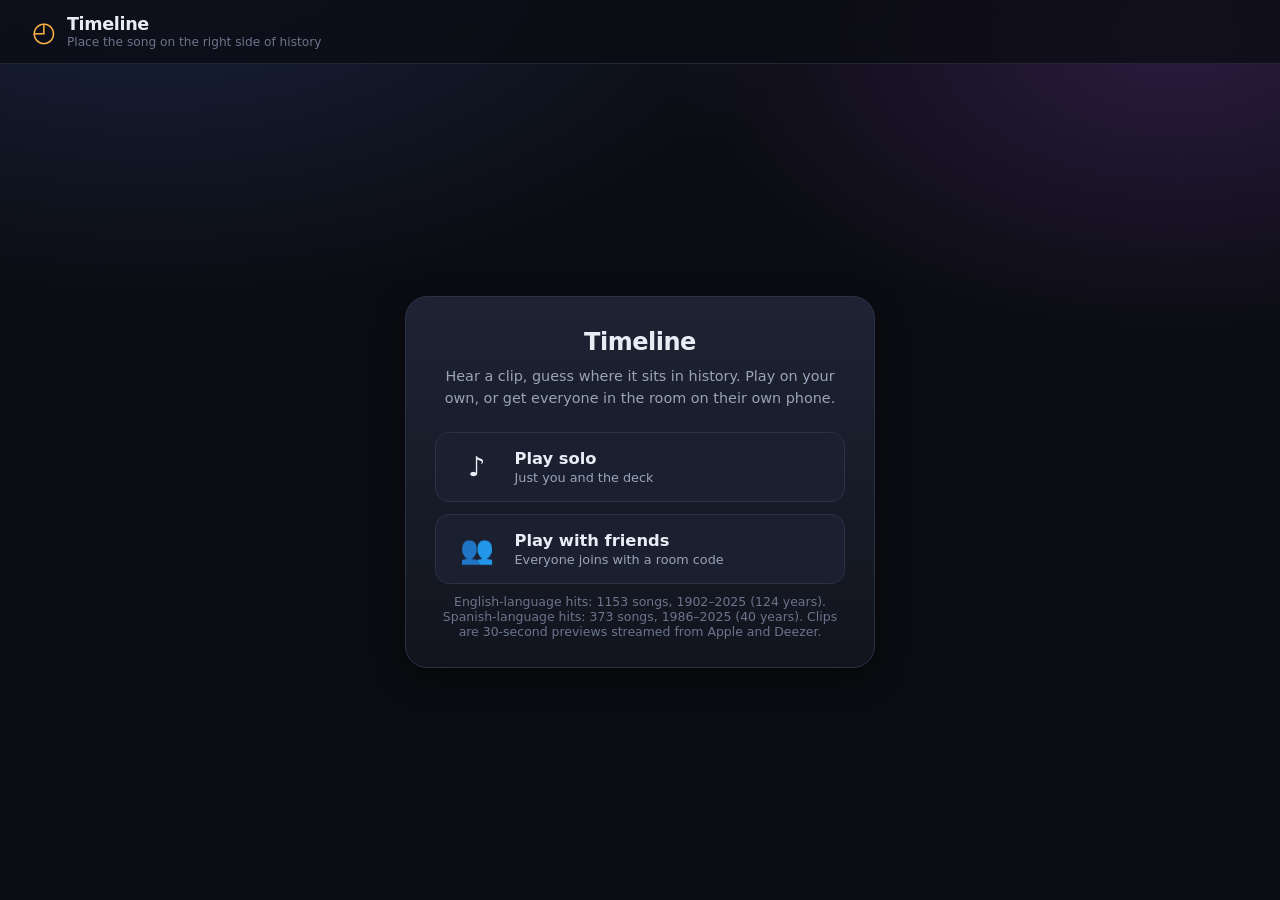
<file: timeline-703e77e753f44800fb24/index.html>
<!DOCTYPE html>
<html lang="en">
<head>
<meta charset="utf-8">
<meta name="viewport" content="width=device-width, initial-scale=1, viewport-fit=cover">
<meta name="robots" content="noindex, nofollow, noarchive, nosnippet">
<meta name="referrer" content="no-referrer">
<title>Timeline — song year guessing game</title>
<link rel="icon" href="data:image/svg+xml,%3Csvg xmlns=%22http://www.w3.org/2000/svg%22 viewBox=%220 0 32 32%22%3E%3Ccircle cx=%2216%22 cy=%2216%22 r=%2214%22 fill=%22%237c5cff%22/%3E%3Cpath d=%22M16 7v9l6 4%22 stroke=%22%23fff%22 stroke-width=%223%22 fill=%22none%22 stroke-linecap=%22round%22/%3E%3C/svg%3E">
<link rel="stylesheet" href="style.css">
</head>
<body>

<header class="topbar">
  <div class="brand">
    <span class="brand-mark" aria-hidden="true">◴</span>
    <div>
      <h1>Timeline</h1>
      <p class="tagline">Place the song on the right side of history</p>
    </div>
  </div>
  <div class="stats" id="stats" role="status" aria-live="polite">
    <div class="stat"><span class="stat-val" id="stat-cards">0</span><span class="stat-lab">cards</span></div>
    <div class="stat"><span class="stat-val" id="stat-tokens">0</span><span class="stat-lab">tokens</span></div>
    <div class="stat"><span class="stat-val" id="stat-round">0</span><span class="stat-lab">round</span></div>
    <div class="stat"><span class="stat-val" id="stat-streak">0</span><span class="stat-lab">streak</span></div>
  </div>
  <div class="topbar-actions">
    <span class="room-pill" id="room-pill" hidden>Room <b id="room-pill-code"></b></span>
    <button class="btn btn-ghost btn-sm" id="btn-settings" aria-haspopup="dialog">Settings</button>
    <button class="btn btn-ghost btn-sm" id="btn-restart">Leave</button>
  </div>
</header>

<!-- ─────────────────────── Mode picker ─────────────────────── -->
<main id="screen-mode" class="screen">
  <section class="setup-card">
    <h2>Timeline</h2>
    <p class="muted">Hear a clip, guess where it sits in history. Play on your own,
      or get everyone in the room on their own phone.</p>

    <div class="mode-grid">
      <button class="mode-btn" id="btn-solo">
        <span class="mode-ico" aria-hidden="true">♪</span>
        <b>Play solo</b>
        <small>Just you and the deck</small>
      </button>
      <button class="mode-btn mode-btn-alt" id="btn-multi">
        <span class="mode-ico" aria-hidden="true">👥</span>
        <b>Play with friends</b>
        <small>Everyone joins with a room code</small>
      </button>
    </div>
    <p class="fineprint" id="setup-fineprint">Loading songs&hellip;</p>
  </section>
</main>

<!-- ─────────────────────── Join / create ─────────────────────── -->
<main id="screen-join" class="screen" hidden>
  <section class="setup-card">
    <h2>Play with friends</h2>
    <p class="muted">Everyone opens this same link on their own device and uses the
      same room code.</p>

    <label class="field">
      <span>Your name</span>
      <input type="text" id="in-name" maxlength="16" autocomplete="nickname"
             spellcheck="false" placeholder="e.g. Conor">
    </label>

    <div class="join-split">
      <div class="join-col">
        <button class="btn btn-primary btn-lg" id="btn-create">Start a new room</button>
        <small class="muted">You'll get a code to read out</small>
      </div>
      <div class="join-or"><span>or</span></div>
      <div class="join-col">
        <label class="field">
          <span>Join a room</span>
          <input type="text" id="in-code" maxlength="6" autocapitalize="characters"
                 autocomplete="off" spellcheck="false" placeholder="CODE" class="code-input">
        </label>
        <button class="btn btn-lg" id="btn-join">Join</button>
      </div>
    </div>

    <p class="form-error" id="join-error" hidden></p>
    <button class="btn btn-ghost btn-sm" id="btn-back-mode">Back</button>
  </section>
</main>

<!-- ──────────────────── Joining a game already running ──────────────────── -->
<main id="screen-rejoin" class="screen" hidden>
  <section class="setup-card">
    <h2>Game in progress</h2>
    <p class="muted">Room <span class="code-big" id="rejoin-code">----</span> has already
      started. You can come in fresh, or pick up where someone who dropped out left off.</p>

    <div class="mode-grid" id="rejoin-choice">
      <button class="mode-btn" id="btn-join-new">
        <span class="mode-ico" aria-hidden="true">＋</span>
        <b>Join as a new person</b>
        <small>You get a card dealt and slot into the rotation</small>
      </button>
      <button class="mode-btn mode-btn-alt" id="btn-rejoin-pick">
        <span class="mode-ico" aria-hidden="true">↩</span>
        <b>Rejoin match</b>
        <small id="rejoin-count">Continue as someone who dropped out</small>
      </button>
    </div>

    <div id="rejoin-list-wrap" hidden>
      <p class="muted rejoin-prompt">Who are you continuing as?</p>
      <ul class="lobby-players" id="rejoin-list"></ul>
      <p class="fineprint" id="rejoin-empty" hidden>Nobody is showing as dropped out yet &mdash;
        it takes a few seconds for a closed browser to register. This list updates
        on its own.</p>
      <button class="btn btn-ghost btn-sm" id="btn-rejoin-back">Back to the two options</button>
    </div>

    <p class="form-error" id="rejoin-error" hidden></p>
    <button class="btn btn-ghost btn-sm" id="btn-rejoin-cancel">Cancel</button>
  </section>
</main>

<!-- ─────────────────────────── Lobby ─────────────────────────── -->
<main id="screen-lobby" class="screen" hidden>
  <section class="setup-card setup-wide">
    <h2>Room <span class="code-big" id="lobby-code">----</span></h2>
    <p class="muted">Send this code to everyone. They open the same link, tap
      <em>Play with friends</em>, and type it in.</p>
    <button class="btn btn-ghost btn-sm" id="btn-copy-link">Copy the link</button>

    <ul class="lobby-players" id="lobby-players"></ul>

    <div class="setup-fields" id="lobby-settings">
      <label class="field">
        <span>Songs</span>
        <select id="opt-bank"></select>
      </label>
      <label class="field">
        <span>Cards needed to win</span>
        <select id="opt-target">
          <option value="5">5 &mdash; quick</option>
          <option value="10" selected>10 &mdash; standard</option>
          <option value="15">15 &mdash; long</option>
          <option value="0">No limit</option>
        </select>
      </label>
      <label class="field">
        <span>Naming the song</span>
        <select id="opt-naming">
          <option value="on" selected>Ask for title &amp; artist (tokens)</option>
          <option value="off">Timeline only</option>
        </select>
      </label>
    </div>

    <div class="lobby-actions">
      <button class="btn btn-lg" id="btn-ready">I'm ready</button>
      <button class="btn btn-primary btn-lg" id="btn-begin" hidden>Begin</button>
    </div>
    <p class="fineprint" id="lobby-bank" hidden></p>
    <p class="fineprint" id="lobby-note">Waiting for players&hellip;</p>
    <button class="btn btn-ghost btn-sm" id="btn-leave-lobby">Leave room</button>
  </section>
</main>

<!-- ─────────────────── Solo: the dealt first card ─────────────────── -->
<main id="screen-setup" class="screen" hidden>
  <section class="setup-card">
    <h2>Your first song</h2>
    <p class="muted">You are dealt one song, free, with its year showing. Every song after
      that you have to place yourself &mdash; before it, after it, and then in between
      everything else on your timeline.</p>
    <div class="deal-stage" id="deal-stage">
      <div class="deal-placeholder" id="deal-placeholder"><span class="deal-note">?</span></div>
    </div>
    <div class="setup-fields">
      <label class="field">
        <span>Songs</span>
        <select id="opt-bank-solo"></select>
      </label>
      <label class="field">
        <span>Cards needed to win</span>
        <select id="opt-target-solo">
          <option value="5">5 &mdash; quick</option>
          <option value="10" selected>10 &mdash; standard</option>
          <option value="15">15 &mdash; long</option>
          <option value="0">No limit</option>
        </select>
      </label>
      <label class="field">
        <span>Naming the song</span>
        <select id="opt-naming-solo">
          <option value="on" selected>Ask for title &amp; artist (tokens)</option>
          <option value="off">Timeline only</option>
        </select>
      </label>
    </div>
    <button class="btn btn-primary btn-lg" id="btn-start">Deal my first song</button>
    <button class="btn btn-ghost btn-sm" id="btn-back-mode2">Back</button>
  </section>
</main>

<!-- ─────────────────────────── Game ─────────────────────────── -->
<main id="screen-game" class="screen" hidden>

  <section class="board-strip" id="leaderboard-wrap" hidden aria-label="Scores">
    <ol class="leaderboard" id="leaderboard"></ol>
  </section>

  <section class="timeline-wrap" aria-label="Timeline">
    <div class="timeline-head">
      <h2 id="timeline-owner">Your timeline</h2>
      <p class="hint" id="timeline-hint">Listen, then click the gap where the song belongs.</p>
    </div>
    <div class="timeline-scroll">
      <div class="timeline" id="timeline"></div>
    </div>
  </section>

  <section class="round-panel">
    <div class="player">
      <button class="play-btn" id="btn-play" aria-label="Play the song">
        <svg class="icon-play" viewBox="0 0 24 24" aria-hidden="true"><path d="M8 5.5v13l11-6.5z"/></svg>
        <svg class="icon-pause" viewBox="0 0 24 24" aria-hidden="true"><path d="M7.5 5.5h3.2v13H7.5zM13.3 5.5h3.2v13h-3.2z"/></svg>
      </button>
      <div class="player-meta">
        <div class="player-label" id="player-label">Round 1 &mdash; press play</div>
        <div class="scrubber" id="scrubber" aria-hidden="true"><div class="scrub-fill" id="scrub-fill"></div></div>
        <div class="player-sub" id="player-sub">30-second preview</div>
      </div>
      <button class="btn btn-ghost btn-sm" id="btn-replay" title="Restart the preview">Replay</button>
    </div>

    <div class="guess-area" id="guess-area">
      <div class="slot-status" id="slot-status">No gap chosen yet</div>
      <div class="naming" id="naming">
        <label class="field">
          <span>Song title <em>(optional &mdash; earns a token)</em></span>
          <input type="text" id="in-title" autocomplete="off" spellcheck="false" placeholder="e.g. Blinding Lights">
        </label>
        <label class="field">
          <span>Artist <em>(optional)</em></span>
          <input type="text" id="in-artist" autocomplete="off" spellcheck="false" placeholder="e.g. The Weeknd">
        </label>
      </div>
      <button class="btn btn-primary btn-lg" id="btn-submit" disabled>Submit</button>
      <button class="btn btn-ghost btn-sm" id="btn-skip" hidden>Skip their turn</button>
      <p class="fineprint" id="round-fineprint">Tip: <kbd>Space</kbd> play/pause &middot; <kbd>Enter</kbd> submit</p>
    </div>
  </section>
</main>

<!-- ─────────────────────── Reveal ─────────────────────── -->
<div class="overlay" id="overlay" hidden role="dialog" aria-modal="true" aria-labelledby="rv-title">
  <div class="reveal" id="reveal">
    <div class="reveal-art"><img id="rv-art" alt="" width="200" height="200"></div>
    <div class="reveal-body">
      <div class="rv-who" id="rv-who" hidden></div>
      <div class="rv-year" id="rv-year">1984</div>
      <h3 class="rv-title" id="rv-title">Song</h3>
      <p class="rv-artist" id="rv-artist">Artist</p>
      <p class="rv-album" id="rv-album"></p>
      <ul class="verdicts" id="verdicts"></ul>
      <div class="reveal-actions">
        <button class="btn btn-count" id="btn-count" hidden>Close enough &mdash; count mine as correct</button>
        <button class="btn btn-primary btn-lg" id="btn-next">Next song</button>
      </div>
    </div>
  </div>
</div>

<!-- ─────────────────────── Game over ─────────────────────── -->
<div class="overlay" id="overlay-end" hidden role="dialog" aria-modal="true" aria-labelledby="end-title">
  <div class="endcard">
    <h2 id="end-title">Timeline complete</h2>
    <div class="end-stats" id="end-stats"></div>
    <button class="btn btn-primary btn-lg" id="btn-again">Play again</button>
  </div>
</div>

<!-- ─────────────────────── Settings ─────────────────────── -->
<div class="overlay" id="overlay-settings" hidden role="dialog" aria-modal="true" aria-labelledby="set-title">
  <div class="endcard">
    <h2 id="set-title">Settings</h2>
    <label class="field">
      <span>Preview length</span>
      <select id="opt-preview-len">
        <option value="0">Full 30 seconds</option>
        <option value="15">15 seconds</option>
        <option value="7">7 seconds (hard)</option>
      </select>
    </label>
    <label class="field">
      <span>Volume</span>
      <input type="range" id="opt-volume" min="0" max="1" step="0.01" value="0.8">
    </label>
    <label class="field">
      <span>Naming strictness</span>
      <select id="opt-strict">
        <option value="0.82" selected>Forgiving (typos ok)</option>
        <option value="0.95">Strict</option>
      </select>
    </label>
    <p class="fineprint">These are yours alone — they change how this device plays,
      not the room.</p>
    <button class="btn btn-primary" id="btn-close-settings">Done</button>
  </div>
</div>

<audio id="audio" preload="none"></audio>

<script src="songs.js"></script>
<script type="module" src="app.js"></script>
<script>
/* Browsers refuse to load ES modules from file:// , so say so plainly
   instead of leaving a dead button on the page. */
window.addEventListener("load", function () {
  setTimeout(function () {
    if (document.body.dataset.booted) return;
    var fp = document.getElementById("setup-fineprint");
    var file = location.protocol === "file:";
    fp.innerHTML = file
      ? "<strong>Open this through a web server, not as a file.</strong> Run "
        + "<code>./run.sh</code> in the project folder — browsers block page "
        + "scripts loaded straight from your disk."
      : "<strong>The page could not start.</strong> Check the browser console.";
    document.getElementById("btn-solo").disabled = true;
    document.getElementById("btn-multi").disabled = true;
  }, 600);
});
</script>
</body>
</html>
</file>
<file: timeline-703e77e753f44800fb24/style.css>
/* ───────────── tokens ───────────── */
:root{
  --bg:#0a0c11; --bg-glow:#141a2b;
  --surf:#14171f; --surf-2:#1b2030; --surf-3:#232a3d;
  --line:#2a3246; --line-soft:#1f2634;
  --tx:#e9ecf4; --tx-dim:#9aa3b8; --tx-faint:#6b748c;
  --pri:#7c5cff; --pri-2:#9d85ff; --pri-ink:#fff;
  --amber:#ffb545; --good:#2fd48f; --bad:#f4615f;
  --r:14px; --r-sm:9px; --r-lg:22px;
  --sh:0 10px 34px -10px rgba(0,0,0,.7);
 --good-dim:rgba(47,212,143,.14);
  --ff:ui-sans-serif,system-ui,-apple-system,"Segoe UI",Roboto,Inter,sans-serif;
}
*,*::before,*::after{box-sizing:border-box}
[hidden]{display:none !important}
html,body{height:100%}
body{
  margin:0; font-family:var(--ff); color:var(--tx); background:var(--bg);
  background-image:
    radial-gradient(1100px 620px at 12% -8%, #1b2440 0%, transparent 62%),
    radial-gradient(900px 540px at 92% 4%, #2a1b3f 0%, transparent 58%);
  background-attachment:fixed;
  display:flex; flex-direction:column;
  -webkit-font-smoothing:antialiased;
}
h1,h2,h3{margin:0; line-height:1.15; letter-spacing:-.02em}
.muted{color:var(--tx-dim)}
.fineprint{color:var(--tx-faint); font-size:.78rem; margin:.65rem 0 0; text-align:center}
kbd{background:var(--surf-3); border:1px solid var(--line); border-bottom-width:2px;
  border-radius:5px; padding:.5px 5px; font:inherit; font-size:.76em; color:var(--tx-dim)}

/* ───────────── buttons ───────────── */
.btn{
  font:inherit; font-weight:600; cursor:pointer; border-radius:var(--r-sm);
  border:1px solid var(--line); background:var(--surf-2); color:var(--tx);
  padding:.6rem 1.05rem; transition:background .15s,border-color .15s,transform .08s,opacity .15s;
  white-space:nowrap;
}
.btn:hover:not(:disabled){background:var(--surf-3); border-color:#3a4560}
.btn:active:not(:disabled){transform:translateY(1px)}
.btn:disabled{opacity:.4; cursor:not-allowed}
.btn:focus-visible{outline:2px solid var(--pri-2); outline-offset:2px}
.btn-primary{background:linear-gradient(180deg,var(--pri-2),var(--pri)); border-color:#6b4ae0; color:var(--pri-ink);
  box-shadow:0 6px 18px -8px rgba(124,92,255,.9)}
.btn-primary:hover:not(:disabled){background:linear-gradient(180deg,#ad96ff,#8a6bff); border-color:#7d5cff}
.btn-ghost{background:transparent}
.btn-ghost:hover{background:var(--surf-2)}
.btn-lg{padding:.8rem 1.5rem; font-size:1.02rem; width:100%}
.btn-sm{padding:.42rem .7rem; font-size:.84rem}

/* ───────────── fields ───────────── */
.field{display:flex; flex-direction:column; gap:.34rem; font-size:.84rem; color:var(--tx-dim); text-align:left}
.field > span{font-weight:600; letter-spacing:.01em}
.field em{font-style:normal; color:var(--tx-faint); font-weight:400}
.field input[type=text],.field select{
  font:inherit; font-size:.95rem; color:var(--tx); background:var(--surf);
  border:1px solid var(--line); border-radius:var(--r-sm); padding:.62rem .7rem; width:100%;
}
.field input[type=text]:focus,.field select:focus{outline:none; border-color:var(--pri); box-shadow:0 0 0 3px rgba(124,92,255,.22)}
.field input[type=range]{accent-color:var(--pri); width:100%}
.field select{appearance:none; background-image:linear-gradient(45deg,transparent 50%,var(--tx-dim) 50%),linear-gradient(135deg,var(--tx-dim) 50%,transparent 50%);
  background-position:calc(100% - 17px) 55%,calc(100% - 12px) 55%; background-size:5px 5px,5px 5px; background-repeat:no-repeat; padding-right:2rem; cursor:pointer}

/* ───────────── top bar ───────────── */
.topbar{
  display:flex; align-items:center; gap:1.4rem; flex-wrap:wrap;
  padding:.85rem clamp(1rem,3vw,2rem);
  border-bottom:1px solid var(--line-soft);
  background:rgba(10,12,17,.72); backdrop-filter:blur(14px);
  position:sticky; top:0; z-index:20;
}
.brand{display:flex; align-items:center; gap:.7rem; margin-right:auto}
.brand-mark{font-size:1.7rem; line-height:1; color:var(--amber)}
.topbar h1{font-size:1.1rem; font-weight:700}
.tagline{margin:.1rem 0 0; font-size:.76rem; color:var(--tx-faint)}
.stats{display:flex; gap:.45rem}
.stat{display:flex; flex-direction:column; align-items:center; min-width:52px;
  padding:.3rem .5rem; background:var(--surf); border:1px solid var(--line-soft); border-radius:var(--r-sm)}
.stat-val{font-size:1.05rem; font-weight:700; font-variant-numeric:tabular-nums; line-height:1.2}
.stat-lab{font-size:.6rem; text-transform:uppercase; letter-spacing:.08em; color:var(--tx-faint)}
#stat-tokens{color:var(--amber)}
.topbar-actions{display:flex; gap:.4rem}

/* ───────────── screens ───────────── */
.screen{flex:1; display:flex; flex-direction:column; min-height:0}
/* every pre-game screen centres its card */
#screen-mode,#screen-join,#screen-rejoin,#screen-lobby,#screen-setup{
  align-items:center; justify-content:center; padding:2rem 1rem; overflow-y:auto;
}
#screen-game{overflow-y:auto}

.setup-card{
  width:100%; max-width:470px; text-align:center;
  background:linear-gradient(180deg,rgba(32,38,56,.9),rgba(18,21,30,.94));
  border:1px solid var(--line); border-radius:var(--r-lg); padding:2rem 1.8rem 1.7rem; box-shadow:var(--sh);
}
.setup-card h2{font-size:1.5rem; margin-bottom:.5rem}
.setup-card > .muted{font-size:.9rem; line-height:1.55; margin:0 0 1.3rem}
/* the opening card, dealt on the setup screen */
.deal-stage{display:flex; justify-content:center; align-items:center; min-height:232px; margin:0 0 1.4rem}
.deal-stage .card{width:152px}
.deal-placeholder{
  width:152px; height:212px; border-radius:var(--r);
  border:1.5px dashed var(--line); background:rgba(255,255,255,.02);
  display:grid; place-items:center;
}
.deal-note{font-size:2.6rem; font-weight:700; color:var(--tx-faint); line-height:1}
.deal-placeholder.dealing{border-color:var(--amber); border-style:solid; background:rgba(255,181,69,.07)}
.deal-placeholder.dealing .deal-note{color:var(--amber); animation:dealing .5s ease-in-out infinite alternate}
@keyframes dealing{from{transform:translateY(-6px) rotate(-7deg); opacity:.55}
                   to{transform:translateY(5px) rotate(7deg); opacity:1}}
.setup-fields{display:grid; gap:.85rem; margin-bottom:1.4rem}

/* ───────────── timeline ───────────── */
.timeline-wrap{flex:1 0 auto; padding:1.2rem clamp(.6rem,3vw,2rem) .3rem;
  display:flex; flex-direction:column; justify-content:center}
.timeline-head{display:flex; align-items:baseline; gap:.8rem; flex-wrap:wrap; margin-bottom:.8rem}
.timeline-head h2{font-size:.82rem; text-transform:uppercase; letter-spacing:.1em; color:var(--tx-faint)}
.hint{margin:0; font-size:.84rem; color:var(--tx-dim)}
.hint strong{color:var(--tx)}
.timeline-scroll{overflow-x:auto; overflow-y:hidden; padding:.35rem .2rem 1.1rem; scrollbar-width:thin; scroll-behavior:smooth}
.timeline-scroll::-webkit-scrollbar{height:9px}
.timeline-scroll::-webkit-scrollbar-thumb{background:var(--surf-3); border-radius:99px}
.timeline{display:flex; align-items:stretch; gap:0; min-width:min-content; position:relative}
.timeline::before{content:""; position:absolute; left:0; right:0; top:50%; height:2px;
  background:linear-gradient(90deg,transparent,var(--line) 6%,var(--line) 94%,transparent); z-index:0}

/* cards */
.card{
  position:relative; z-index:1; flex:0 0 auto; width:134px;
  background:var(--surf-2); border:1px solid var(--line); border-radius:var(--r);
  padding:.55rem; display:flex; flex-direction:column; gap:.45rem; box-shadow:var(--sh);
}
.card-art{width:100%; aspect-ratio:1; border-radius:8px; object-fit:cover; background:var(--surf-3); display:block}
.card-year{font-size:1.32rem; font-weight:800; font-variant-numeric:tabular-nums; line-height:1; letter-spacing:-.01em}
.card-title{font-size:.76rem; font-weight:600; line-height:1.25; display:-webkit-box; -webkit-line-clamp:2; -webkit-box-orient:vertical; overflow:hidden}
.card-artist{font-size:.69rem; color:var(--tx-dim); line-height:1.25; display:-webkit-box; -webkit-line-clamp:1; -webkit-box-orient:vertical; overflow:hidden}
.card.starter{border-color:#6b4f1c; background:linear-gradient(170deg,#2b2314,var(--surf-2) 60%)}
.card.starter .card-year{color:var(--amber)}
.card-tag{font-size:.58rem; text-transform:uppercase; letter-spacing:.1em; color:#c69a4e;
  font-weight:700; margin-bottom:-.15rem}
.card.fresh{animation:drop .45s cubic-bezier(.2,.9,.3,1.3)}
@keyframes drop{from{opacity:0; transform:translateY(-18px) scale(.9)} to{opacity:1; transform:none}}

/* gap slots */
.slot{
  position:relative; z-index:1; flex:0 0 auto; width:40px; align-self:stretch;
  border:none; background:none; padding:0; cursor:pointer; font:inherit;
  display:flex; align-items:center; justify-content:center;
}
.slot-inner{
  width:16px; height:72%; min-height:56px; border-radius:99px;
  border:1.5px dashed var(--line); background:rgba(255,255,255,.015);
  display:flex; align-items:center; justify-content:center;
  transition:all .16s; position:relative;
}
.slot-inner::after{content:"+"; font-size:.95rem; font-weight:700; color:var(--tx-faint); transition:color .16s}
.slot:hover .slot-inner{width:34px; border-color:var(--pri-2); border-style:solid; background:rgba(124,92,255,.14)}
.slot:hover .slot-inner::after{color:var(--pri-2)}
.slot:focus-visible{outline:none}
.slot:focus-visible .slot-inner{width:34px; border-color:var(--pri-2); box-shadow:0 0 0 3px rgba(124,92,255,.25)}
.slot.chosen .slot-inner{width:42px; border:1.5px solid var(--pri); background:rgba(124,92,255,.3); box-shadow:0 0 0 3px rgba(124,92,255,.18)}
.slot.chosen .slot-inner::after{content:"✓"; color:#fff; font-size:.85rem}
.slot.locked{cursor:default; pointer-events:none; opacity:.35}
.slot-label{position:absolute; bottom:-.2rem; left:50%; transform:translateX(-50%);
  font-size:.58rem; color:var(--tx-faint); white-space:nowrap; opacity:0; transition:opacity .16s}
.slot:hover .slot-label,.slot.chosen .slot-label{opacity:1}
.timeline.disabled .slot{pointer-events:none; opacity:.3}

/* ───────────── round panel ───────────── */
.round-panel{
  margin-top:auto; flex:0 0 auto; border-top:1px solid var(--line-soft);
  background:rgba(13,16,23,.88); backdrop-filter:blur(14px);
  padding:1.1rem clamp(.8rem,3vw,2rem) 1.3rem;
  display:grid; grid-template-columns:minmax(0,1fr) minmax(0,1.15fr); gap:1.4rem 2.2rem; align-items:start;
}
.player{display:flex; align-items:center; gap:1rem}
.play-btn{
  flex:0 0 auto; width:68px; height:68px; border-radius:50%; cursor:pointer;
  border:none; background:linear-gradient(160deg,var(--pri-2),var(--pri));
  box-shadow:0 10px 26px -10px rgba(124,92,255,.95); display:grid; place-items:center;
  transition:transform .12s, box-shadow .2s;
}
.play-btn:hover{transform:scale(1.05)}
.play-btn:active{transform:scale(.97)}
.play-btn:focus-visible{outline:3px solid var(--pri-2); outline-offset:3px}
.play-btn svg{width:34px; height:34px; fill:#fff}
.play-btn .icon-pause{display:none}
.play-btn.playing .icon-play{display:none}
.play-btn.playing .icon-pause{display:block}
.play-btn.loading{animation:pulse 1.1s ease-in-out infinite}
@keyframes pulse{50%{opacity:.55}}
.player-meta{flex:1; min-width:0}
.player-label{font-weight:600; font-size:.95rem; margin-bottom:.5rem}
.player-sub{font-size:.74rem; color:var(--tx-faint); margin-top:.4rem}
.scrubber{height:5px; border-radius:99px; background:var(--surf-3); overflow:hidden}
.scrub-fill{height:100%; width:0; border-radius:99px; background:linear-gradient(90deg,var(--pri),var(--pri-2))}

.guess-area{display:flex; flex-direction:column; gap:.75rem}
.slot-status{
  font-size:.85rem; padding:.55rem .8rem; border-radius:var(--r-sm);
  background:var(--surf); border:1px dashed var(--line); color:var(--tx-dim);
}
.slot-status.set{border-style:solid; border-color:var(--pri); background:rgba(124,92,255,.12); color:var(--tx)}
.slot-status.set strong{color:var(--pri-2)}
.naming{display:grid; grid-template-columns:1fr 1fr; gap:.7rem}
.naming[hidden]{display:none}

/* ───────────── overlays ───────────── */
.overlay{
  position:fixed; inset:0; z-index:50; display:grid; place-items:center; padding:1.2rem;
  background:rgba(5,6,10,.76); backdrop-filter:blur(7px); animation:fade .2s ease-out;
}
.overlay[hidden]{display:none}
@keyframes fade{from{opacity:0}}
.reveal,.endcard{
  background:linear-gradient(180deg,rgba(33,39,58,.97),rgba(17,20,29,.98));
  border:1px solid var(--line); border-radius:var(--r-lg); box-shadow:0 30px 70px -20px #000;
  animation:pop .28s cubic-bezier(.2,.9,.3,1.25);
}
@keyframes pop{from{opacity:0; transform:scale(.93) translateY(10px)}}
.reveal{display:flex; gap:1.5rem; padding:1.6rem; max-width:620px; width:100%; align-items:flex-start}
.reveal-art img{width:200px; height:200px; border-radius:var(--r); object-fit:cover; background:var(--surf-3); display:block;
  box-shadow:0 14px 34px -12px rgba(0,0,0,.9)}
.reveal-body{flex:1; min-width:0}
.rv-year{font-size:2.6rem; font-weight:800; font-variant-numeric:tabular-nums; line-height:1; color:var(--amber); margin-bottom:.4rem}
.rv-title{font-size:1.2rem; margin-bottom:.15rem}
.rv-artist{margin:0; color:var(--tx-dim); font-size:.92rem}
.rv-album{margin:.2rem 0 0; color:var(--tx-faint); font-size:.76rem; font-style:italic}
.verdicts{list-style:none; margin:1rem 0 1.2rem; padding:0; display:grid; gap:.42rem}
.verdicts li{display:flex; gap:.55rem; align-items:flex-start; font-size:.86rem; line-height:1.4;
  padding:.5rem .65rem; border-radius:var(--r-sm); background:var(--surf); border:1px solid var(--line-soft)}
.verdicts li .vd-ico{flex:0 0 auto; width:1.1rem; text-align:center; font-weight:700}
.verdicts li.ok{border-color:rgba(47,212,143,.4); background:rgba(47,212,143,.09)}
.verdicts li.ok .vd-ico{color:var(--good)}
.verdicts li.no{border-color:rgba(244,97,95,.4); background:rgba(244,97,95,.09)}
.verdicts li.no .vd-ico{color:var(--bad)}
.verdicts li.tok{border-color:rgba(255,181,69,.45); background:rgba(255,181,69,.1)}
.verdicts li.tok .vd-ico{color:var(--amber)}
.verdicts li.skip .vd-ico{color:var(--tx-faint)}
.verdicts small{display:block; color:var(--tx-faint); font-size:.95em}

.reveal-actions{display:grid; gap:.55rem}
.btn-count{
  background:rgba(255,181,69,.12); border-color:rgba(255,181,69,.45); color:var(--amber);
  font-size:.88rem; padding:.6rem 1rem; width:100%;
}
.btn-count:hover:not(:disabled){background:rgba(255,181,69,.2); border-color:var(--amber)}
.btn-count:focus-visible{outline:2px solid var(--amber); outline-offset:2px}
.verdicts li em{font-style:normal; color:var(--tx-faint)}

.endcard{padding:2rem 1.8rem; max-width:420px; width:100%; text-align:center; display:grid; gap:1rem}
.endcard h2{font-size:1.45rem}
.end-stats{display:grid; grid-template-columns:1fr 1fr; gap:.6rem}
.end-stat{background:var(--surf); border:1px solid var(--line-soft); border-radius:var(--r-sm); padding:.7rem}
.end-stat b{display:block; font-size:1.5rem; font-variant-numeric:tabular-nums; line-height:1.2}
.end-stat span{font-size:.68rem; text-transform:uppercase; letter-spacing:.07em; color:var(--tx-faint)}

/* ───────────── responsive ───────────── */
@media (max-width:860px){
  .round-panel{grid-template-columns:1fr; gap:1rem}
  .reveal{flex-direction:column; align-items:center; text-align:center; max-width:360px}
  .reveal-art img{width:168px; height:168px}
  .verdicts li{text-align:left}
  .tagline{display:none}
}
@media (max-width:620px){
  .naming{grid-template-columns:1fr}
  .stats .stat:nth-child(n+3){display:none}
  .card{width:104px; padding:.45rem}
  .card-year{font-size:1.1rem}
  .deal-stage{min-height:200px}
  .deal-stage .card,.deal-placeholder{width:134px}
  .deal-placeholder{height:186px}
  .slot{width:30px}
  .play-btn{width:54px;height:54px} .play-btn svg{width:26px;height:26px}
  .topbar{gap:.7rem; padding:.6rem .8rem}
  .brand h1{font-size:1rem}
  .topbar-actions .btn{padding:.45rem .7rem; font-size:.84rem}
  .timeline-wrap{padding-top:.8rem}
  .round-panel{padding-top:.85rem; padding-bottom:1rem}
  .guess-area{gap:.6rem}
  .btn-lg{padding:.7rem 1.2rem}
}
@media (prefers-reduced-motion:reduce){
  *,*::before,*::after{animation-duration:.001s !important; transition-duration:.001s !important}
}


/* ───────────── mode picker ───────────── */
.mode-grid{display:grid; gap:.8rem; margin:1.4rem 0 .4rem}
.mode-btn{
  font:inherit; color:var(--tx); cursor:pointer; text-align:left;
  display:grid; grid-template-columns:auto 1fr; grid-template-rows:auto auto;
  gap:.1rem 1rem; align-items:center;
  padding:1rem 1.2rem; border-radius:var(--r);
  border:1px solid var(--line); background:var(--surf-2);
  transition:border-color .15s,background .15s,transform .08s;
}
.mode-btn:hover:not(:disabled){background:var(--surf-3); border-color:var(--pri)}
.mode-btn:active:not(:disabled){transform:translateY(1px)}
.mode-btn:disabled{opacity:.4; cursor:not-allowed}
.mode-btn:focus-visible{outline:2px solid var(--pri-2); outline-offset:2px}
.mode-ico{grid-row:1/3; font-size:1.7rem; line-height:1; width:1.6em; text-align:center}
.mode-btn b{font-size:1.02rem}
.mode-btn small{color:var(--tx-dim); font-size:.8rem}
.mode-btn-alt:hover{border-color:var(--amber)}
.mode-btn-alt .mode-ico{filter:saturate(.9)}

/* ───────────── join / lobby ───────────── */
.setup-wide{max-width:540px}
.join-split{display:grid; grid-template-columns:1fr auto 1fr; gap:1rem; align-items:center; margin:1.3rem 0 .4rem}
.join-col{display:grid; gap:.5rem}
.join-col small{font-size:.74rem; text-align:center}
.join-or{color:var(--tx-faint); font-size:.78rem; text-transform:uppercase; letter-spacing:.1em}
.code-input{text-transform:uppercase; letter-spacing:.22em; font-weight:700; text-align:center; font-size:1.1rem !important}
.form-error{
  margin:.9rem 0 0; padding:.6rem .8rem; border-radius:var(--r-sm);
  background:rgba(244,97,95,.12); border:1px solid rgba(244,97,95,.45);
  color:#ffb3b2; font-size:.85rem; text-align:left;
}
.form-error[hidden]{display:none}
.code-big{
  font-variant-numeric:tabular-nums; letter-spacing:.2em; color:var(--amber);
  font-weight:800; margin-left:.3rem;
}
.room-pill{
  font-size:.74rem; color:var(--tx-dim); background:var(--surf); border:1px solid var(--line-soft);
  border-radius:99px; padding:.3rem .7rem; white-space:nowrap;
}
.room-pill b{color:var(--amber); letter-spacing:.14em; margin-left:.2rem}
.room-pill[hidden]{display:none}

.lobby-players{list-style:none; margin:1.2rem 0; padding:0; display:grid; gap:.4rem; text-align:left}
.lobby-player{
  display:flex; align-items:center; gap:.6rem; padding:.55rem .75rem;
  background:var(--surf); border:1px solid var(--line-soft); border-radius:var(--r-sm); font-size:.9rem;
}
.lobby-player.is-me{border-color:var(--pri); background:rgba(124,92,255,.1)}
.dot{width:8px; height:8px; border-radius:50%; background:var(--tx-faint); flex:0 0 auto}
.dot.on{background:var(--good); box-shadow:0 0 0 3px rgba(47,212,143,.18)}
.lp-name{flex:1; font-weight:600}
.lp-state{font-size:.7rem; text-transform:uppercase; letter-spacing:.07em; color:var(--tx-faint)}
.lp-state.ready{color:var(--good)}
.lobby-actions{display:grid; gap:.6rem; margin-bottom:.4rem}

/* ───────────── leaderboard ───────────── */
.board-strip{
  padding:.55rem clamp(.6rem,3vw,2rem) 0;
  border-bottom:1px solid var(--line-soft);
  background:rgba(13,16,23,.6);
}
.board-strip[hidden]{display:none}
.leaderboard{
  list-style:none; margin:0; padding:0 0 .55rem; display:flex; gap:.45rem;
  overflow-x:auto; scrollbar-width:none;
}
.leaderboard::-webkit-scrollbar{display:none}
.lb{
  flex:0 0 auto; display:flex; flex-direction:column; gap:.12rem;
  padding:.4rem .7rem; border-radius:var(--r-sm); min-width:84px;
  background:var(--surf); border:1px solid var(--line-soft);
}
.lb-name{font-size:.78rem; font-weight:600; white-space:nowrap; display:flex; gap:.3rem; align-items:center}
.lb-arrow{color:var(--pri-2); font-size:.6rem}
.lb-score{font-variant-numeric:tabular-nums; font-size:.95rem; display:flex; gap:.3rem; align-items:baseline}
.lb-cards{color:var(--tx)}
.lb-tok{color:var(--amber)}
.lb-sep{color:var(--tx-faint)}
.lb-turn{border-color:var(--pri); background:rgba(124,92,255,.16)}
.lb-me .lb-name{color:var(--pri-2)}
.lb-off{opacity:.45}

/* ───────────── reveal / end additions ───────────── */
.rv-who{font-size:.7rem; text-transform:uppercase; letter-spacing:.1em; color:var(--tx-faint);
  font-weight:700; margin-bottom:.35rem}
.rv-who[hidden]{display:none}
.end-table{grid-template-columns:1fr; gap:.4rem}
.end-row{
  display:flex; gap:.6rem; align-items:baseline; text-align:left;
  background:var(--surf); border:1px solid var(--line-soft); border-radius:var(--r-sm); padding:.55rem .75rem;
}
.end-row.is-me{border-color:var(--pri); background:rgba(124,92,255,.12)}
.er-name{flex:1; font-weight:600; font-size:.92rem}
.er-val{font-size:.8rem; color:var(--tx-dim); font-variant-numeric:tabular-nums}
.er-tok{color:var(--amber)}

@media (max-width:620px){
  .join-split{grid-template-columns:1fr; gap:.7rem}
  .join-or{justify-self:center}
  .setup-wide{max-width:none}
  .room-pill{display:none}
  .lb{min-width:72px; padding:.35rem .55rem}
}

/* ───────────── rejoining a running game ───────────── */
.rejoin-prompt{font-size:.85rem; margin:1.1rem 0 .5rem}
.rejoin-option{padding:0; background:none; border:none}
.rejoin-btn{
  font:inherit; color:var(--tx); cursor:pointer; width:100%; text-align:left;
  display:flex; align-items:center; gap:.7rem;
  padding:.6rem .8rem; border-radius:var(--r-sm);
  border:1px solid var(--line); background:var(--surf);
  transition:border-color .15s, background .15s;
}
.rejoin-btn:hover{background:var(--surf-3); border-color:var(--amber)}
.rejoin-btn:focus-visible{outline:2px solid var(--amber); outline-offset:2px}
.rejoin-btn .lp-name{flex:1; font-weight:600}
.rejoin-btn .lp-state{color:var(--tx-dim); text-transform:none; letter-spacing:0; font-size:.76rem}
#rejoin-list-wrap[hidden],#rejoin-choice[hidden]{display:none}
</file>
